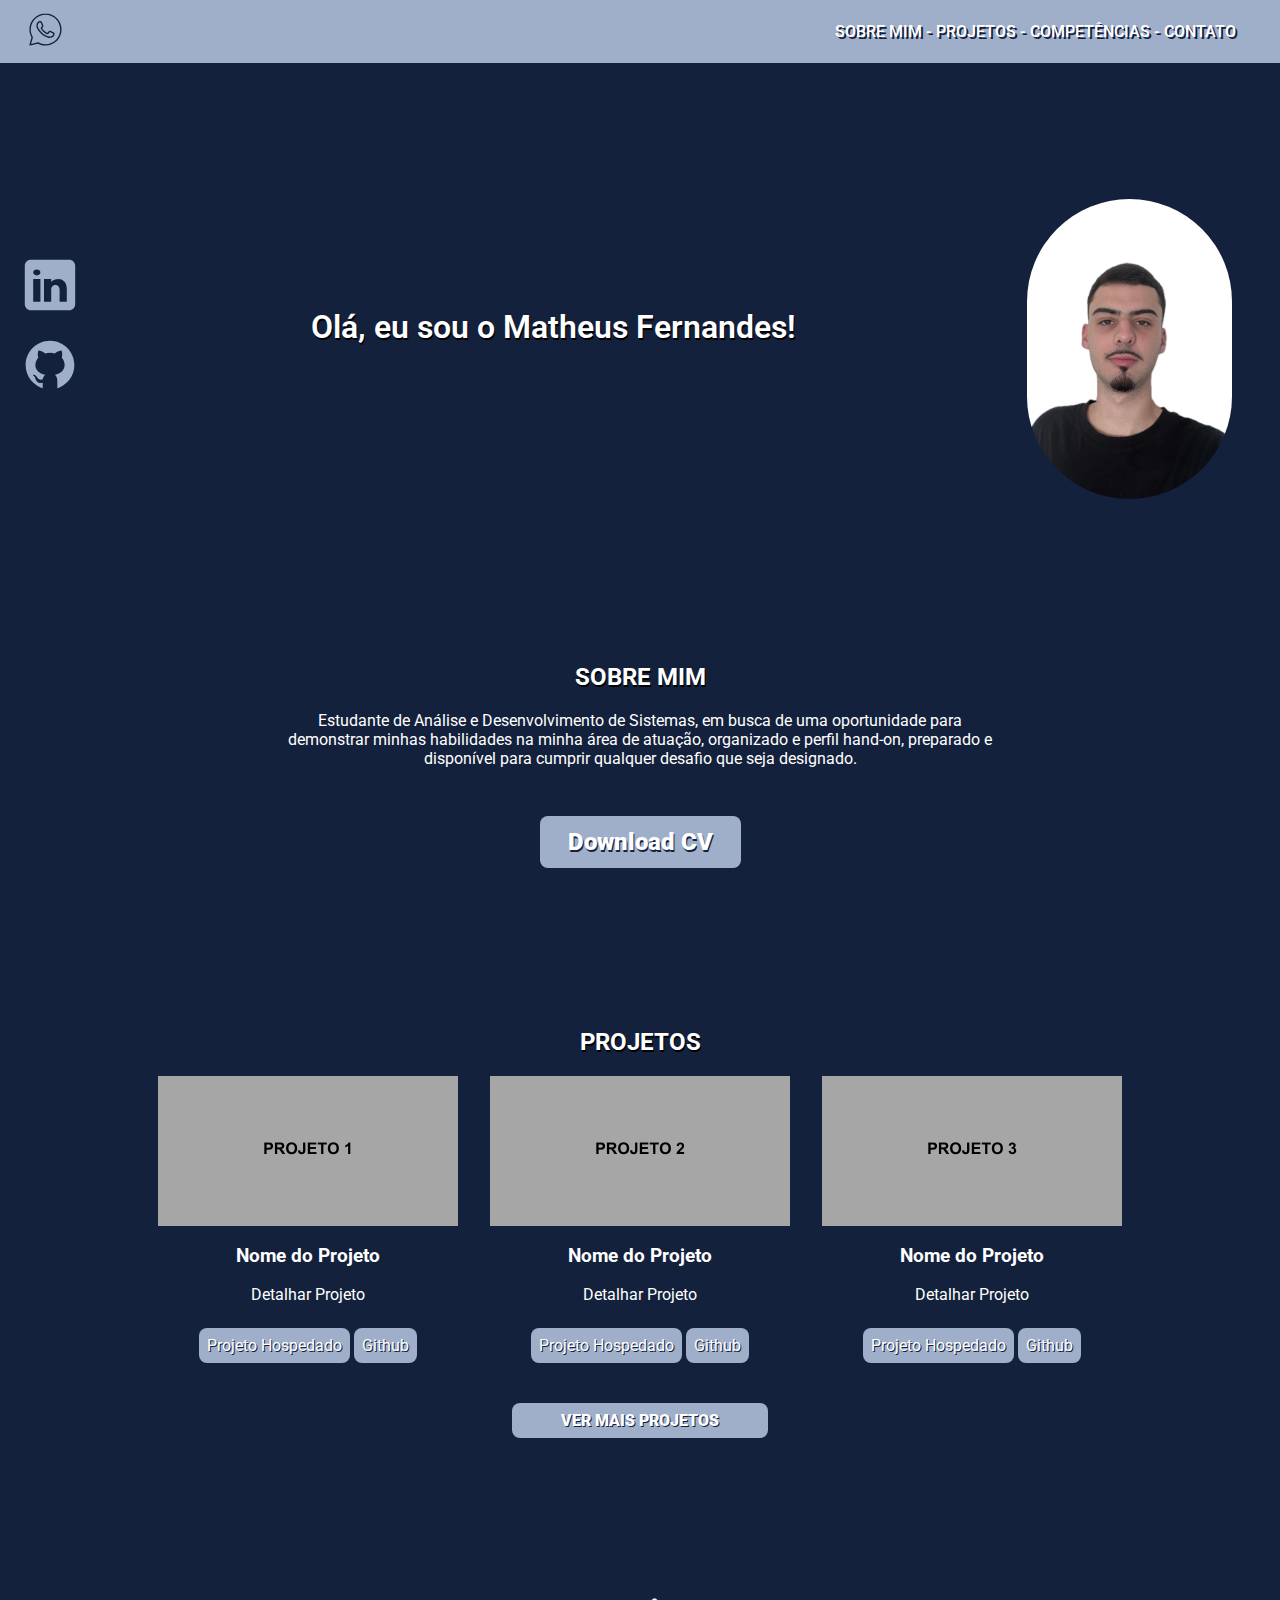
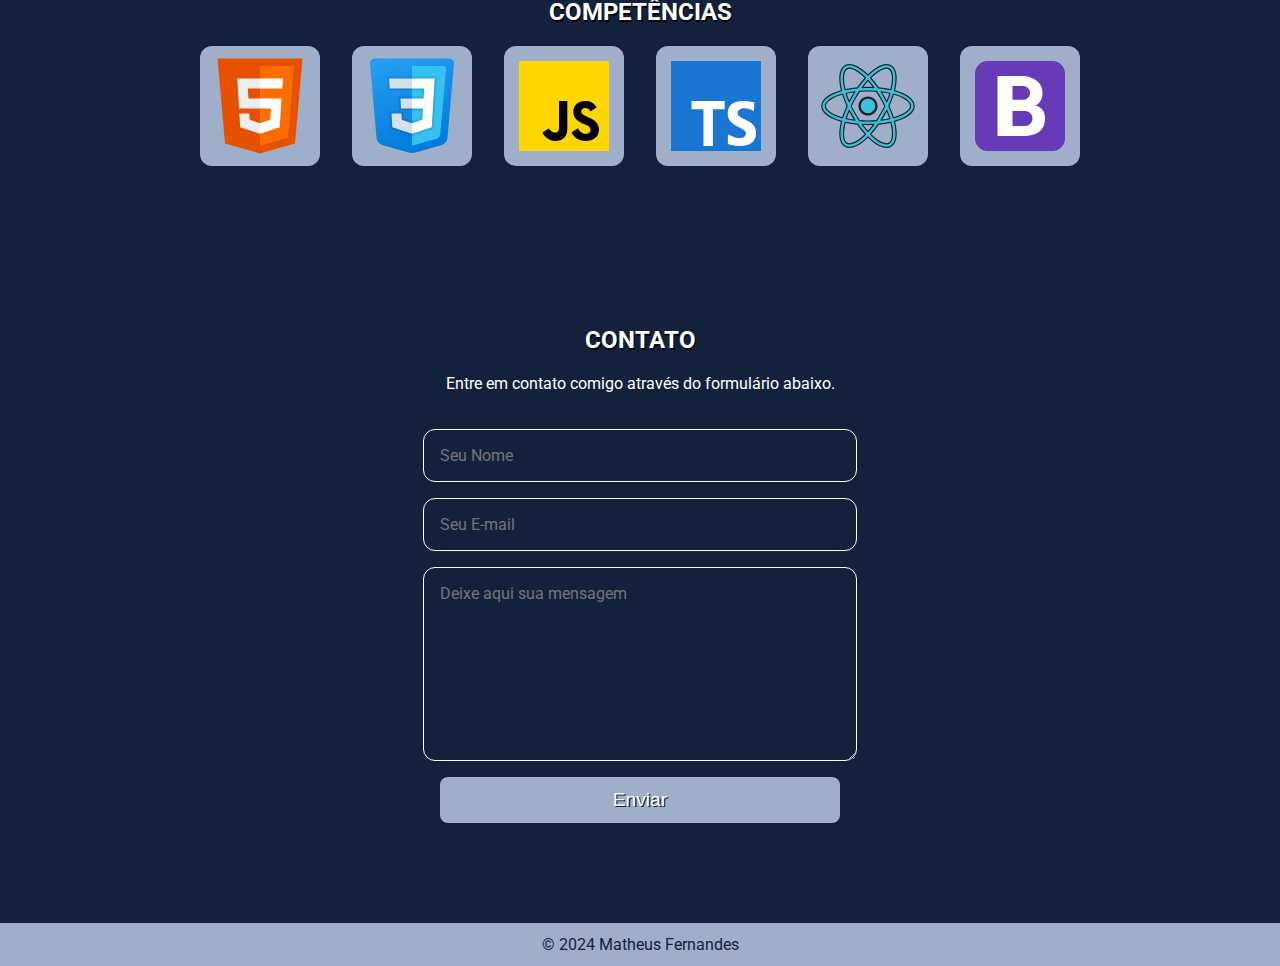
<file: index.html>
<!DOCTYPE html>
<html lang="pt-BR">

<head>
    <meta charset="UTF-8">
    <meta name="viewport" content="width=device-width, initial-scale=1.0">
    <title>Matheus Fernandes</title>
    <link rel="shortcut icon" href="imagens/favicon/favicon-3.png" type="image/x-icon">
    <link rel="stylesheet" href="style.css">
    <link rel="preconnect" href="https://fonts.googleapis.com"> <!-- fonte -->
    <link rel="preconnect" href="https://fonts.gstatic.com" crossorigin> <!-- fonte -->
    <link href="https://fonts.googleapis.com/css2?family=Roboto:wght@400;700;900&display=swap" rel="stylesheet">
    <!-- fonte -->
</head>

<body>

    <header>

        <nav>

            <a href="https://wa.link/l28l8f" id="whatsapp" target="_blank"><img src="imagens/icones/whatsapp.svg" alt=""
                    height="35" width="35"></a>

            <div class="ancors">
                <a href="#sobre-mim">SOBRE MIM</a> -
                <a href="#projetos">PROJETOS</a> -
                <a href="#competencias">COMPETÊNCIAS</a> -
                <a href="#contato">CONTATO</a>
            </div>

        </nav>

    </header>

    <main>
        <div class="container-apresentacao">

            <div class="icons">
                <a href="http://www.linkedin.com/in/matheus-ghizelini" target="_blank"> <img
                        src="imagens/icones/linkedin.svg" alt="Logo Linkedin" height="60px" id="img-linkedin"></a>
                <a href="https://github.com/matheusghizelini" target="_blank"> <img src="imagens/icones/github.svg"
                        alt="Logo Github" height="60px" id="img-github"> </a>
            </div>

            <div class="ola">
                <p>Olá, eu sou o Matheus Fernandes!</p>
            </div>

            <div>
                <img src="imagens/fotoperfil/foto-de-perfil.JPG" alt="Foto de Matheus Fernandes" height="300px"
                    id="foto-de-perfil">
            </div>

        </div>

        <div id="sobre-mim">

            <h2>SOBRE MIM</h2>
            <p>Estudante de Análise e Desenvolvimento de Sistemas, em busca
                de uma oportunidade para demonstrar minhas habilidades na
                minha área de atuação, organizado e perfil hand-on, preparado
                e disponível para cumprir qualquer desafio que seja designado.</p>

            <div class="cv-download">
                <a href="imagens/curriculo/CV.pdf" download="Currículo Matheus">Download CV</a>
            </div>

        </div>

        <div id="projetos">
            <h2>PROJETOS</h2>

            <div class="card-int">

                <div class="card">
                    <img src="imagens/projetos/PROJETO 1.png" alt="Projeto-1">

                    <h3>Nome do Projeto</h3>
                    <p>Detalhar Projeto</p>

                    <div class="botao-projeto">
                        <a href="" target="_blank">Projeto Hospedado</a>
                        <a href="" target="_blank">Github</a>
                    </div>
                </div>

                <div class="card">
                    <img src="imagens/projetos/PROJETO 2.png" alt="Projeto-2">

                    <h3>Nome do Projeto</h3>
                    <p>Detalhar Projeto</p>

                    <div class="botao-projeto">
                        <a href="" target="_blank">Projeto Hospedado</a>
                        <a href="" target="_blank">Github</a>
                    </div>
                </div>

                <div class="card">
                    <img src="imagens/projetos/PROJETO 3.png" alt="Projeto-3">

                    <h3>Nome do Projeto</h3>
                    <p>Detalhar Projeto</p>

                    <div class="botao-projeto">
                        <a href="" target="_blank">Projeto Hospedado</a>
                        <a href="" target="_blank">Github</a>
                    </div>
                </div>

            </div>

            <div class="ver-mais-projetos">
                <a href="https://github.com/matheusghizelini" target="_blank">VER MAIS PROJETOS</a>
            </div>

        </div>


        <h2 id="competencias">COMPETÊNCIAS</h2>
        <div class="competencias">

            <img src="imagens/competencias/html5.svg" alt="Logo HTML5"> <!-- Logo HTML5  -->
            <img src="imagens/competencias/css3.svg" alt="Logo CSS3"> <!-- Logo CSS3 -->
            <img src="imagens/competencias/javascript.svg" alt="Logo JAVASCRIPT"> <!-- Logo JAVASCRIPT -->
            <img src="imagens/competencias/typescript.svg" alt="Logo TYPESCRIPT"> <!-- Logo TYPESCRIPT -->
            <img src="imagens/competencias/react.svg" alt="Logo REACT"> <!-- Logo REACT -->
            <img src="imagens/competencias/bootstrap.svg" alt="Logo BOOTSTRAP"> <!-- Logo BOOTSTRAP -->

        </div>


        <div id="contato">
            <h2>CONTATO</h2>
            <p>Entre em contato comigo através do formulário abaixo.</p>
        </div>
        <div class="form">
            <form action="https://api.staticforms.xyz/submit" method="post">
                <input type="text" name="name" placeholder="Seu Nome" required>
                <input type="text" name="email" placeholder="Seu E-mail" required>
                <textarea type="textarea" name="mensagem" placeholder="Deixe aqui sua mensagem" required></textarea>
                <input type="text" name="honeypot" style="display:none">
                <input type="hidden" name="accessKey" value="f0a8cd6c-cf4a-4afa-b6a2-3abd0c83d410">
                <input type="hidden" name="subject" value="Contact us from - example.com" />
                <input type="hidden" name="replyTo" value="@">
                <input type="hidden" name="redirectTo" value="https://example.com/contact/success">
                <input type="submit" value="Enviar" />
            </form>
        </div>

    </main>


    <footer class="footer">&copy; 2024 Matheus Fernandes</footer>

</body>

</html>
</file>
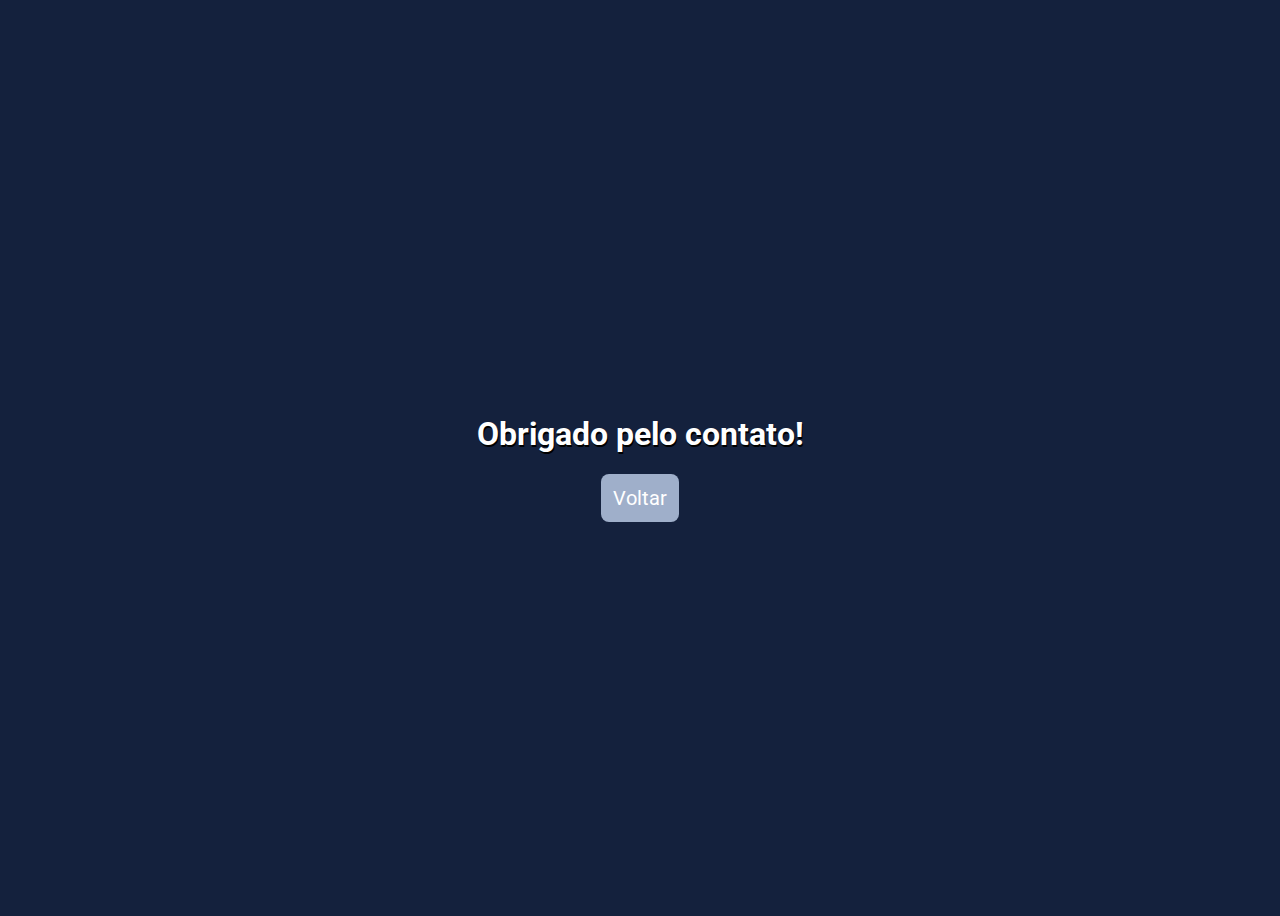
<file: obrigado.html>
<!DOCTYPE html>
<html lang="pt-BR">

<head>
    <meta charset="UTF-8">
    <meta name="viewport" content="width=device-width, initial-scale=1.0">
    <title>Matheus Fernandes</title>
    <link rel="shortcut icon" href="imagens/favicon/favicon-3.png" type="image/x-icon">
    <link rel="stylesheet" href="obrigado.css">
    <link rel="preconnect" href="https://fonts.googleapis.com"> <!-- fonte -->
    <link rel="preconnect" href="https://fonts.gstatic.com" crossorigin> <!-- fonte -->
    <link href="https://fonts.googleapis.com/css2?family=Roboto:wght@400;700;900&display=swap" rel="stylesheet">
    <!-- fonte -->
</head>

<body>
    <div class="geral">
        <h1>Obrigado pelo contato!</h1>

        <div class="botao">
            <a href="index.html">Voltar</a>
        </div>
    </div>
</body>

</html>
</file>
<file: style.css>
html {
    scroll-behavior: smooth;
    font-family: "Roboto", sans-serif;
}


body {
    margin: 0;
    padding: 0;
    font-family: "Roboto", sans-serif;
    background-color: #14213d;
    color: #9fafca;
    scroll-behavior: smooth;
}


nav {
    background-color: #9fafca;
    color: #fff;
    text-shadow: #14213d 1.5px 1.5px;
    padding: 0.75rem;
    display: flex;
    align-items: center;
    justify-content: space-between;
    font-weight: 550;
}

nav a {
    text-decoration: none;
    color: #fff;
}

#whatsapp {
    margin-left: 1rem;
}

.ancors {
    margin-right: 2rem;
}


.container-apresentacao {
    display: flex;
    flex-direction: row;
    justify-content: space-between;
    align-items: center;
    margin-top: 5.5rem;
}

.icons {
    display: flex;
    flex-direction: column;
    gap: 1rem;
    margin-left: 1.25rem;
    align-items: center;
}

.ola {
    color: #fff;
    font-size: 2rem;
    font-weight: 600;
    text-shadow: #000 1.5px 1.5px;
}

#foto-de-perfil {
    border-radius: 999rem;
    margin-top: 3rem;
    margin-right: 3rem;
}


h2 {
    color: #fff;
    text-shadow: #000 1.5px 1.5px;
    display: flex;
    justify-content: center;
    align-items: center;
    margin-top: 10rem;
}


#sobre-mim {
    display: flex;
    flex-direction: column;
    justify-content: center;
    align-items: center;
}

#sobre-mim p {
    color: #fff;
    display: flex;
    justify-content: center;
    text-align: center;
    margin-left: 18rem;
    margin-right: 18rem;
    margin-top: 0rem;
}

.cv-download {
    font-size: 1.25rem;
    font-family: "Roboto", sans-serif;
    font-weight: 900;
    background-color: #9fafca;
    padding: 0.75rem;
    color: #fff;
    border-radius: 0.5rem;
    margin-top: 2rem;
    cursor: pointer;
    /* Cursor de ponteiro */
    transition: background-color 0.3s, transform 0.3s;
    /* Transição suave */
}

.cv-download:hover {
    background-color: #5a6377;
    /* Cor de fundo azul mais escuro ao passar o mouse */
    transform: scale(1.05);
    /* Aumenta o tamanho do botão levemente */
    transition: 0.5s;
}

.cv-download a {
    padding: 1rem;
    text-decoration: none;
    color: #ffffff;
    text-shadow: #14213d 1.5px 1.5px;
    font-size: larger;
}


.card h3 {
    color: #ffffff;
}

.card p {
    color: #ffffff;
    margin-top: 0rem;
    margin-bottom: 2rem;
}

.card-int {
    display: flex;
    flex-direction: row;
    justify-content: center;
    align-items: center;
    gap: 2rem;
}

.card {
    display: flex;
    justify-content: center;
    align-items: center;
    flex-direction: column;
}

.botao-projeto a:hover {
    background-color: #5a6377;
    /* Cor de fundo azul mais escuro ao passar o mouse */
    transform: scale(1.05);
    /* Aumenta o tamanho do botão levemente */
    transition: 0.5s;
}

.botao-projeto a {
    text-decoration: none;
    background-color: #9fafca;
    border-radius: 0.5rem;
    padding: 0.5rem;
    color: #ffffff;
    text-shadow: #14213d 1.3px 1.3px;
}

.ver-mais-projetos {
    display: flex;
    justify-content: center;
    align-items: center;
}

.ver-mais-projetos a:hover {
    background-color: #5a6377;
    /* Cor de fundo azul mais escuro ao passar o mouse */
    transform: scale(1.05);
    /* Aumenta o tamanho do botão levemente */
    transition: 0.5s;
}

.ver-mais-projetos a {
    background-color: #9fafca;
    display: flex;
    justify-content: center;
    align-items: center;
    margin-top: 3rem;
    border-radius: 0.5rem;
    padding: 0.5rem;
    text-decoration: none;
    color: #ffffff;
    text-shadow: #14213d 1.3px 1.3px;
    font-family: "Roboto", sans-serif;
    font-weight: 900;
    width: 15rem;
}


.competencias {
    display: flex;
    justify-content: center;
    align-items: center;
    gap: 2rem;
}

.competencias img {
    width: 7.5rem;
    height: 7.rem;
    background-color: #9fafca;
    border-radius: 0.75rem;
}


#contato p {
    color: #ffffff;
    text-align: center;
    align-items: center;
    font-size: 1rem;
}

form {
    display: flex;
    flex-direction: column;
    align-items: center;
    background-color: transparent;
    padding: 1.25rem;
    width: 100%;
    max-width: 25rem;
    margin-bottom: 5rem;
}

.form {
    display: flex;
    justify-content: center;
    text-align: center;
}

input[type="text"],
textarea {
    width: 100%;
    padding: 1rem;
    margin-bottom: 1rem;
    font-size: 1rem;
    background-color: transparent;
    font-family: "Roboto", sans-serif;
    border: 1px solid #fff;
    color: #ffffff;
    border-radius: 0.75rem;
}

textarea {
    height: 10rem;
}

input[type="text"],
textarea:focus {
    outline: 0;
}

input[type="submit"] {
    background-color: #9fafca;
    color: white;
    padding: 0.75rem;
    font-size: 1rem;
    border-radius: 0.5rem;
    cursor: pointer;
    transition: background-color 0.3s;
    border: none;
    text-shadow: #14213d 1.3px 1.3px;
    font-size: larger;
    width: 100%;
    max-width: 25rem;
}

input[type="submit"]:hover {
    background-color: #5a6377;
    /* Cor de fundo azul mais escuro ao passar o mouse */
    transform: scale(1.05);
    /* Aumenta o tamanho do botão levemente */
    transition: 0.5s;
}


.footer {
    background-color: #9fafca;
    color: #14213d;
    display: flex;
    justify-content: center;
    align-items: center;
    padding: 0.75rem;
    font-weight: 400;
}
</file>
<file: obrigado.css>
body {
    display: flex;
    align-items: center;
    justify-content: center;
    height: 100vh;
    font-family: "Roboto", sans-serif;
    background-color: #14213d;
}

h1 {
    color: #fff;
    text-shadow: #000 1.5px 1.5px;
    display: flex;
    justify-content: center;
    align-items: center;
}

.botao a:hover {
    background-color: #5a6377;
    /* Cor de fundo azul mais escuro ao passar o mouse */
    transform: scale(1.05);
    /* Aumenta o tamanho do botão levemente */
    transition: 0.5s;
}

.botao a {
    text-decoration: none;
    background-color: #9fafca;
    border-radius: 0.5rem;
    color: #ffffff;
    padding: 0.75rem;
    font-size: 1.25rem;
}

.botao {
    display: flex;
    justify-content: center;
    align-items: center;
}
</file>
